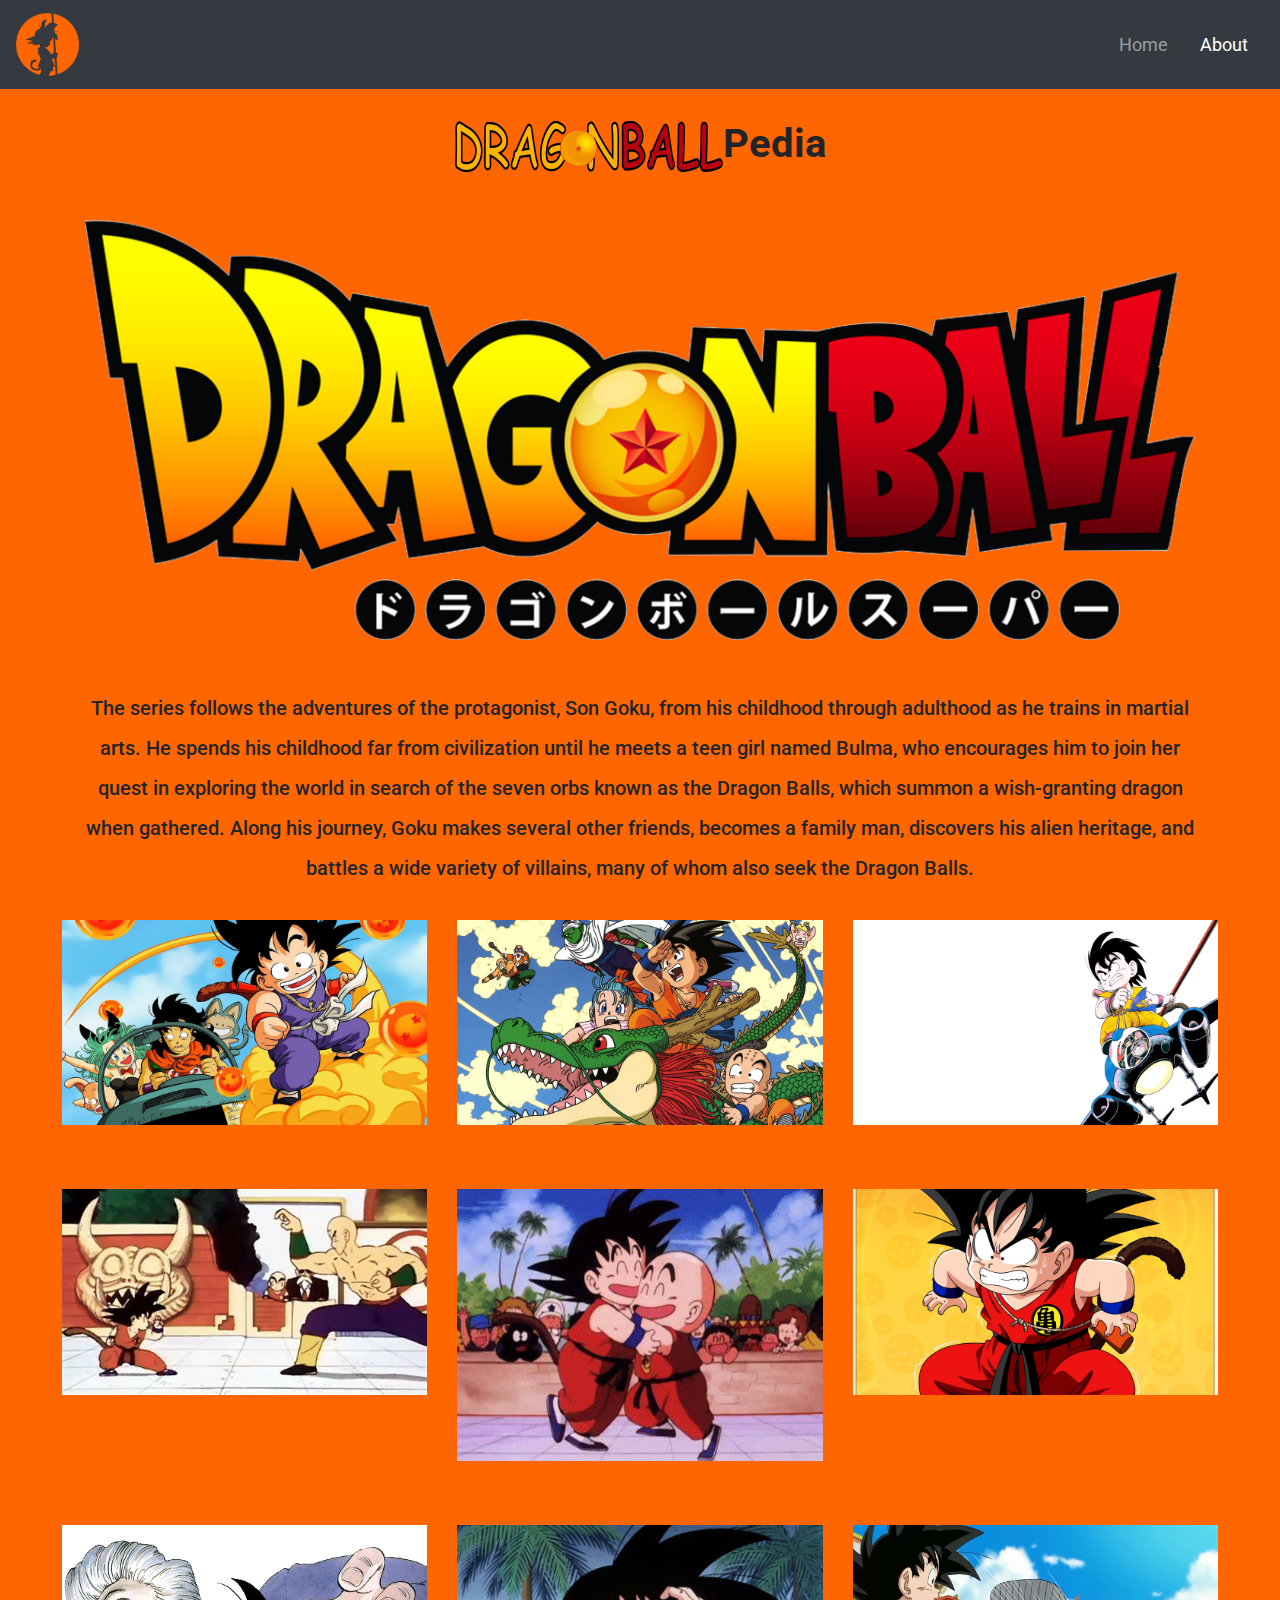
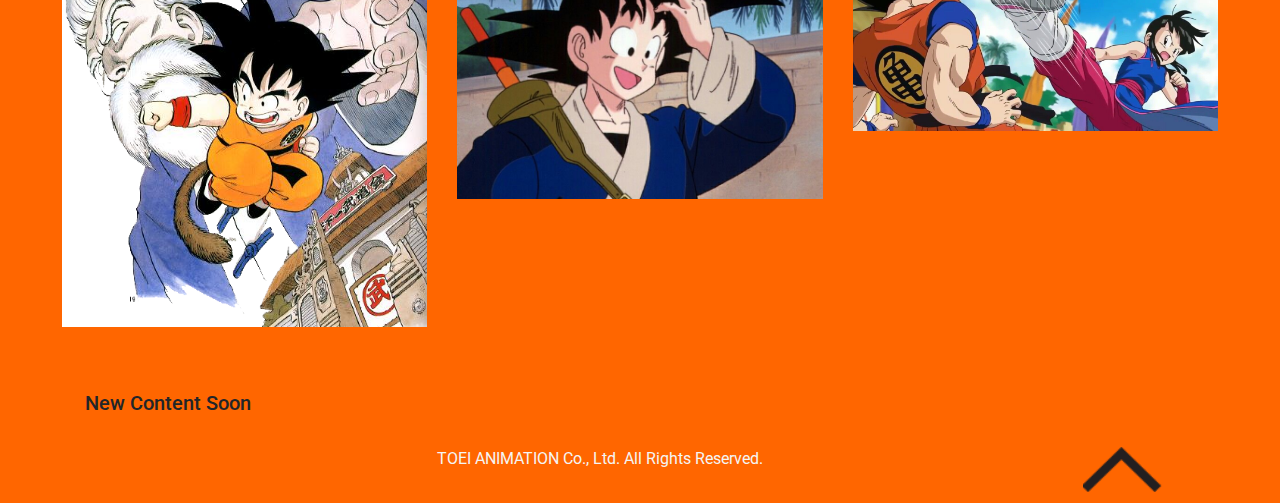
<file: db.html>
<!doctype html>
<html lang="en">

<head>
    <!-- Required meta tags -->
    <meta charset="utf-8">
    <meta name="viewport" content="width=device-width, initial-scale=1, shrink-to-fit=no">

    <!-- Bootstrap CSS -->
    <link rel="stylesheet" href="https://stackpath.bootstrapcdn.com/bootstrap/4.5.2/css/bootstrap.min.css"
        integrity="sha384-JcKb8q3iqJ61gNV9KGb8thSsNjpSL0n8PARn9HuZOnIxN0hoP+VmmDGMN5t9UJ0Z" crossorigin="anonymous">
    <link rel="stylesheet" href="main.css">
    <link href="https://fonts.googleapis.com/css2?family=Roboto&display=swap" rel="stylesheet">
    <title>DragonBall Pedia</title>
</head>

<body>
    <!-- Navigation Bar -->
    <nav class="navbar fixed-top navbar-expand-lg navbar-dark bg-dark">
        <a class="navbar-brand" href="/DragonBall/index.html"><img src="logo.png" alt="" class="logo-image"></a>
        <button class="navbar-toggler" type="button" data-toggle="collapse" data-target="#navbarSupportedContent"
            aria-controls="navbarSupportedContent" aria-expanded="false" aria-label="Toggle navigation">
            <span class="navbar-toggler-icon"></span>
        </button>

        <div class="collapse navbar-collapse" id="navbarSupportedContent">
            <ul class="navbar-nav ml-auto">
                <li class="nav-item">
                    <a class="nav-link px-3" href="/DragonBall/index.html">Home<span class="sr-only">(current)</span></a>
                </li>
                <li class="nav-item active">
                    <a class="nav-link px-3 color-nav" href="/DragonBall/about.html">About</a>
                </li>
            </ul>
        </div>
    </nav>

    <!-- Heading -->
    <div class="container-fluid">
        <div class="col-md-12 col-sm-12">
            <h1 class="heading text-center"><img src="text_dragon_ball.png" alt=""><span
                    style="font-weight: bolder;">Pedia</span></h1>
        </div>
    </div>

    <div class="container text-center my-5">
        <img src="dragon_ball.png" alt="" class="img-fluid">
    </div>
    <div class="container">
        <h5 class="text-center db-text">The series follows the adventures of the protagonist, Son Goku, from his childhood through adulthood as he
            trains in martial arts. He spends his childhood far from civilization until he meets a teen girl named
            Bulma, who encourages him to join her quest in exploring the world in search of the seven orbs known as the
            Dragon Balls, which summon a wish-granting dragon when gathered. Along his journey, Goku makes several other
            friends, becomes a family man, discovers his alien heritage, and battles a wide variety of villains, many of
            whom also seek the Dragon Balls.</h5>
    </div>
    <div class="container-fluid">
        <div class="row db">
            <div class="col-md-4 db-one">
                <img src="dragon_ball.jpg" alt="" class="img-fluid">
            </div>
            <div class="col-md-4 db-two">
                <img src="db.jpg" alt="" class="img-fluid">
            </div>
            <div class="col-md-4 db-three">
                <img src="db-pic.jpg" alt="" class="img-fluid">
            </div>
        </div>
    </div>
    <div class="container-fluid">
        <div class="row db">
            <div class="col-md-4 db-one">
                <img src="db-one.jpg" alt="" class="img-fluid">
            </div>
            <div class="col-md-4 db-two">
                <img src="db-two.jpg" alt="" class="img-fluid">
            </div>
            <div class="col-md-4 db-three">
                <img src="db-three.jpg" alt="" class="img-fluid">
            </div>
        </div>
    </div>
    <div class="container-fluid">
        <div class="row db">
            <div class="col-md-4 db-one">
                <img src="jackie-chun-goku.png" alt="" class="img-fluid">
            </div>
            <div class="col-md-4 db-two">
                <img src="young-goku.jpg" alt="" class="img-fluid">
            </div>
            <div class="col-md-4 db-three">
                <img src="youn-goku-one.jpg" alt="" class="img-fluid">
            </div>
        </div>
    </div>
    <div class="container">
        <h5>New Content Soon</h5>
    </div>


    <section>
        <div class="container text-center">
            <p>TOEI ANIMATION Co., Ltd. All Rights Reserved.<a href="#"><img class="float-right up-arrow"
                        src="up_arrow.png" alt=""></a></p>
        </div>
    </section>

    <!-- Optional JavaScript -->
    <!-- jQuery first, then Popper.js, then Bootstrap JS -->
    <script src="https://code.jquery.com/jquery-3.5.1.slim.min.js"
        integrity="sha384-DfXdz2htPH0lsSSs5nCTpuj/zy4C+OGpamoFVy38MVBnE+IbbVYUew+OrCXaRkfj"
        crossorigin="anonymous"></script>
    <script src="https://cdn.jsdelivr.net/npm/popper.js@1.16.1/dist/umd/popper.min.js"
        integrity="sha384-9/reFTGAW83EW2RDu2S0VKaIzap3H66lZH81PoYlFhbGU+6BZp6G7niu735Sk7lN"
        crossorigin="anonymous"></script>
    <script src="https://stackpath.bootstrapcdn.com/bootstrap/4.5.2/js/bootstrap.min.js"
        integrity="sha384-B4gt1jrGC7Jh4AgTPSdUtOBvfO8shuf57BaghqFfPlYxofvL8/KUEfYiJOMMV+rV"
        crossorigin="anonymous"></script>
</body>

</html>
</file>
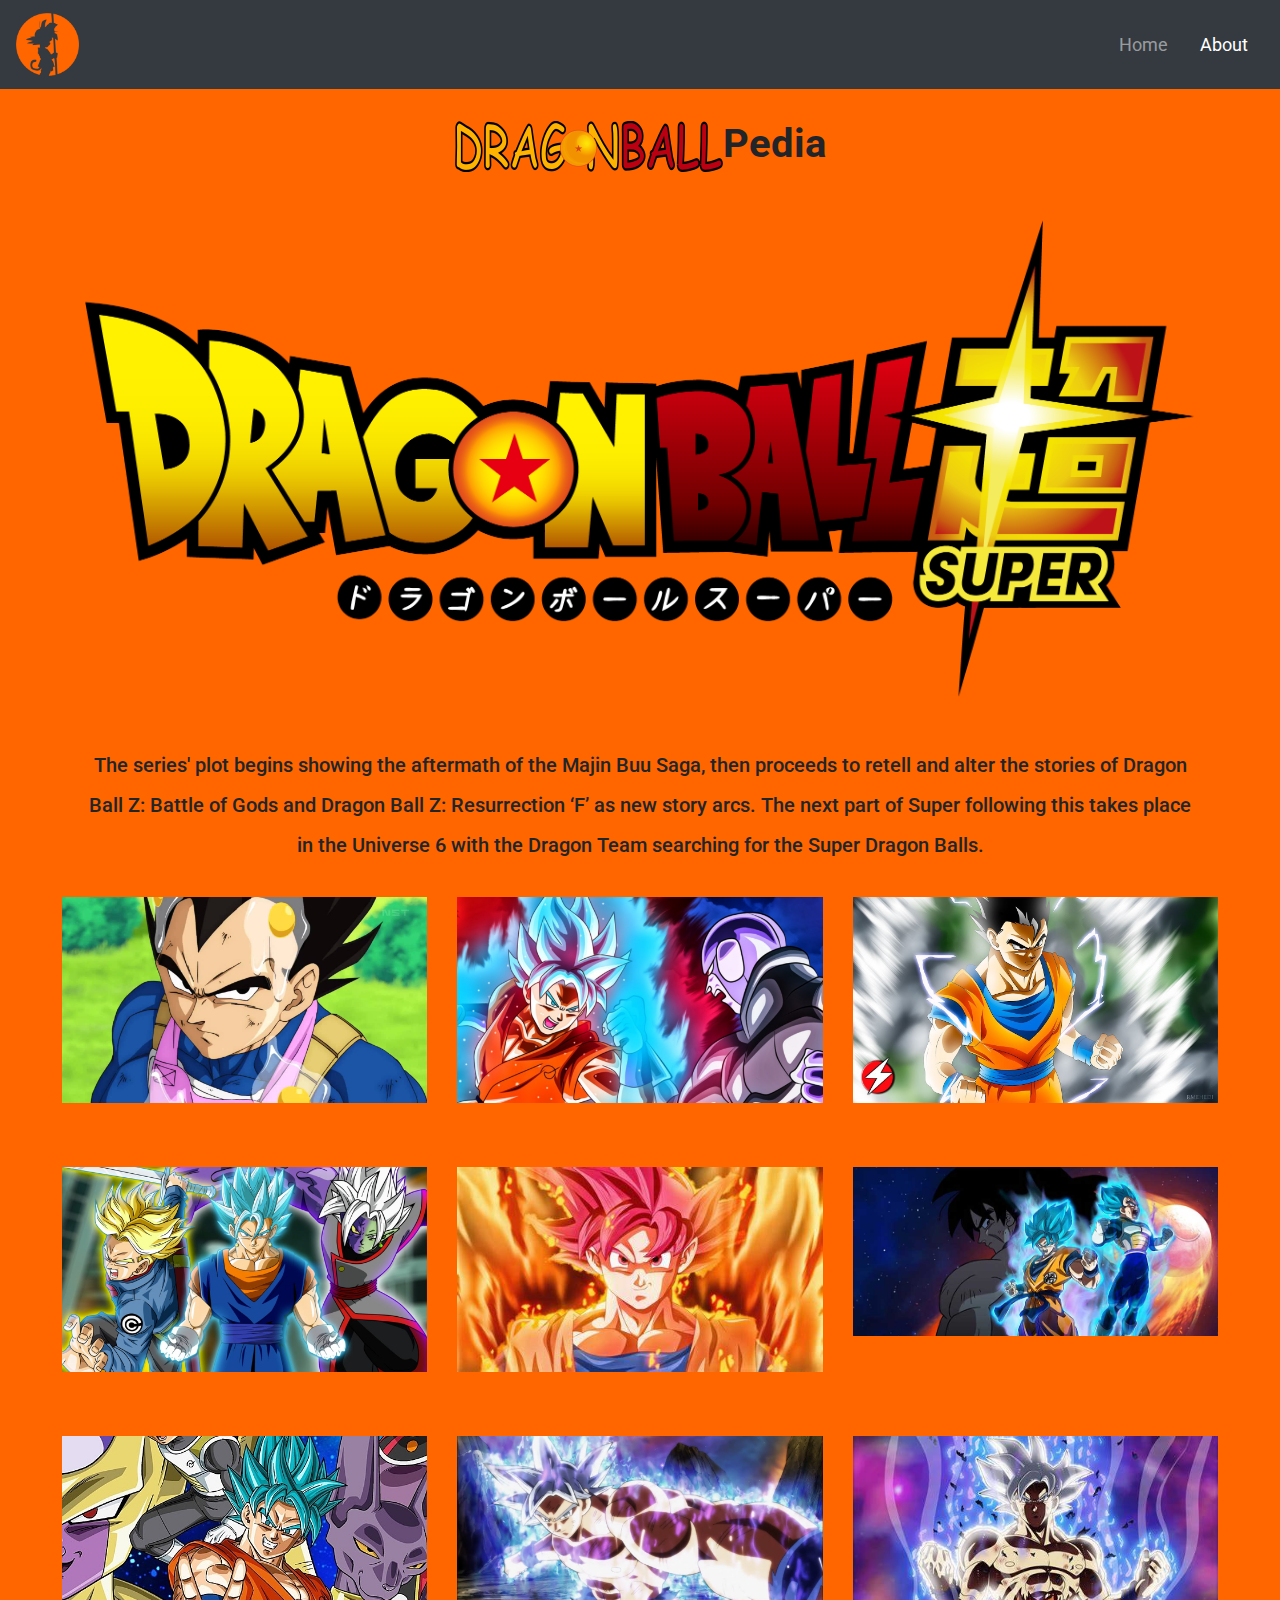
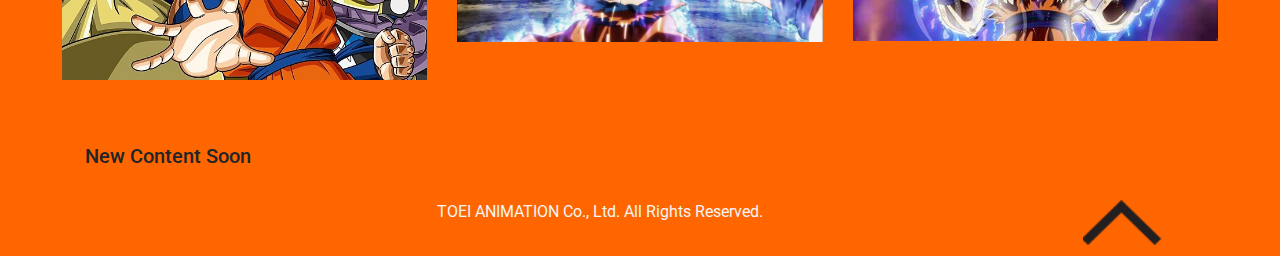
<file: dbs.html>
<!doctype html>
<html lang="en">

<head>
    <!-- Required meta tags -->
    <meta charset="utf-8">
    <meta name="viewport" content="width=device-width, initial-scale=1, shrink-to-fit=no">

    <!-- Bootstrap CSS -->
    <link rel="stylesheet" href="https://stackpath.bootstrapcdn.com/bootstrap/4.5.2/css/bootstrap.min.css"
        integrity="sha384-JcKb8q3iqJ61gNV9KGb8thSsNjpSL0n8PARn9HuZOnIxN0hoP+VmmDGMN5t9UJ0Z" crossorigin="anonymous">
    <link rel="stylesheet" href="main.css">
    <link href="https://fonts.googleapis.com/css2?family=Roboto&display=swap" rel="stylesheet">
    <title>DragonBall Pedia</title>
</head>

<body>
    <!-- Navigation Bar -->
    <nav class="navbar fixed-top navbar-expand-lg navbar-dark bg-dark">
        <a class="navbar-brand" href="/DragonBall/index.html"><img src="logo.png" alt="" class="logo-image"></a>
        <button class="navbar-toggler" type="button" data-toggle="collapse" data-target="#navbarSupportedContent"
            aria-controls="navbarSupportedContent" aria-expanded="false" aria-label="Toggle navigation">
            <span class="navbar-toggler-icon"></span>
        </button>

        <div class="collapse navbar-collapse" id="navbarSupportedContent">
            <ul class="navbar-nav ml-auto">
                <li class="nav-item">
                    <a class="nav-link px-3" href="/DragonBall/index.html">Home<span class="sr-only">(current)</span></a>
                </li>
                <li class="nav-item active">
                    <a class="nav-link px-3 color-nav" href="/DragonBall/about.html">About</a>
                </li>
            </ul>
        </div>
    </nav>

    <!-- Heading -->
    <div class="container-fluid">
        <div class="col-md-12 col-sm-12">
            <h1 class="heading text-center"><img src="text_dragon_ball.png" alt=""><span
                    style="font-weight: bolder;">Pedia</span></h1>
        </div>
    </div>

    <div class="container text-center my-5">
        <img src="dragon_ball_super.png" alt="" class="img-fluid">
    </div>
    <div class="container">
        <h5 class="text-center db-text">The series' plot begins showing the aftermath of the Majin Buu Saga, then
            proceeds to retell and alter the stories of Dragon Ball Z: Battle of Gods and Dragon Ball Z: Resurrection
            ‘F’ as new story arcs. The next part of Super following this takes place in the Universe 6 with the Dragon
            Team searching for the Super Dragon Balls.</h5>
    </div>
    <div class="container-fluid">
        <div class="row db">
            <div class="col-md-4 db-one">
                <img src="dbsuper3.jpg" alt="" class="img-fluid">
            </div>
            <div class="col-md-4 db-two">
                <img src="dbsuper1.jpg" alt="" class="img-fluid">
            </div>
            <div class="col-md-4 db-three">
                <img src="dbsupergohan.jpg" alt="" class="img-fluid">
            </div>
        </div>
    </div>
    <div class="container-fluid">
        <div class="row db">
            <div class="col-md-4 db-one">
                <img src="dbsuperzamasu.jpg" alt="" class="img-fluid">
            </div>
            <div class="col-md-4 db-two">
                <img src="dbsuperred.jpg" alt="" class="img-fluid">
            </div>
            <div class="col-md-4 db-three">
                <img src="dragon-ball-super-broly.jpg" alt="" class="img-fluid">
            </div>
        </div>
    </div>
    <div class="container-fluid">
        <div class="row db">
            <div class="col-md-4 db-one">
                <img src="db-super-big.jpg" alt="" class="img-fluid">
            </div>
            <div class="col-md-4 db-two">
                <img src="aui.jpg" alt="" class="img-fluid">
            </div>
            <div class="col-md-4 db-three">
                <img src="aui2.jpg" alt="" class="img-fluid">
            </div>
        </div>
    </div>
    <div class="container">
        <h5>New Content Soon</h5>
    </div>


    <section>
        <div class="container text-center">
            <p>TOEI ANIMATION Co., Ltd. All Rights Reserved.<a href="#"><img class="float-right up-arrow"
                        src="up_arrow.png" alt=""></a></p>
        </div>
    </section>

    <!-- Optional JavaScript -->
    <!-- jQuery first, then Popper.js, then Bootstrap JS -->
    <script src="https://code.jquery.com/jquery-3.5.1.slim.min.js"
        integrity="sha384-DfXdz2htPH0lsSSs5nCTpuj/zy4C+OGpamoFVy38MVBnE+IbbVYUew+OrCXaRkfj"
        crossorigin="anonymous"></script>
    <script src="https://cdn.jsdelivr.net/npm/popper.js@1.16.1/dist/umd/popper.min.js"
        integrity="sha384-9/reFTGAW83EW2RDu2S0VKaIzap3H66lZH81PoYlFhbGU+6BZp6G7niu735Sk7lN"
        crossorigin="anonymous"></script>
    <script src="https://stackpath.bootstrapcdn.com/bootstrap/4.5.2/js/bootstrap.min.js"
        integrity="sha384-B4gt1jrGC7Jh4AgTPSdUtOBvfO8shuf57BaghqFfPlYxofvL8/KUEfYiJOMMV+rV"
        crossorigin="anonymous"></script>
</body>

</html>
</file>
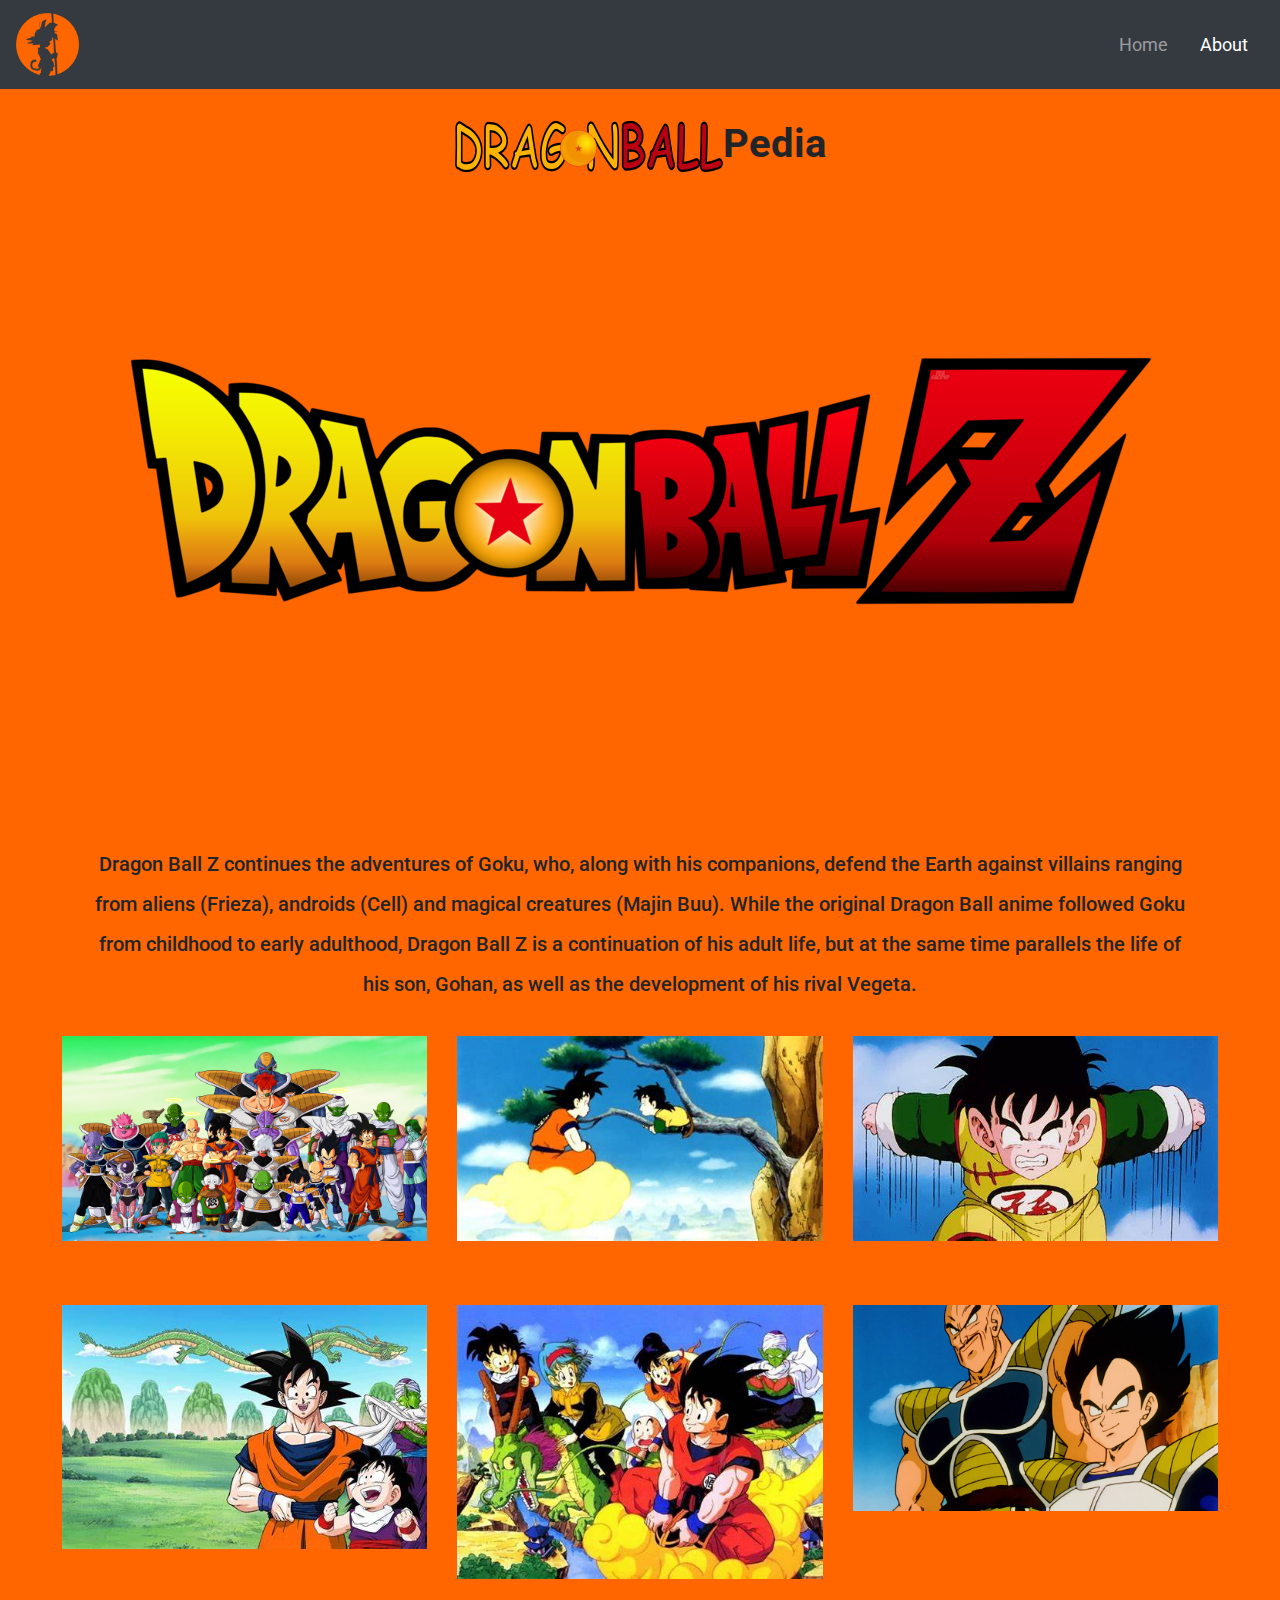
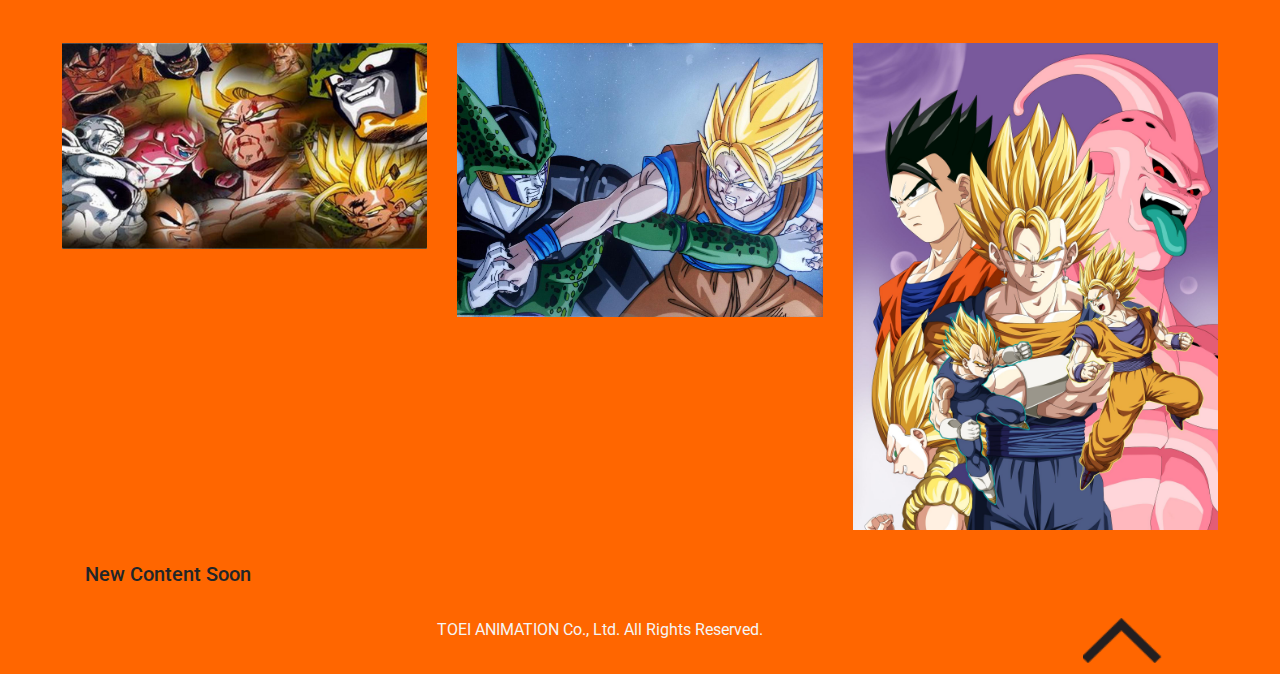
<file: dbz.html>
<!doctype html>
<html lang="en">

<head>
    <!-- Required meta tags -->
    <meta charset="utf-8">
    <meta name="viewport" content="width=device-width, initial-scale=1, shrink-to-fit=no">

    <!-- Bootstrap CSS -->
    <link rel="stylesheet" href="https://stackpath.bootstrapcdn.com/bootstrap/4.5.2/css/bootstrap.min.css"
        integrity="sha384-JcKb8q3iqJ61gNV9KGb8thSsNjpSL0n8PARn9HuZOnIxN0hoP+VmmDGMN5t9UJ0Z" crossorigin="anonymous">
    <link rel="stylesheet" href="main.css">
    <link href="https://fonts.googleapis.com/css2?family=Roboto&display=swap" rel="stylesheet">
    <title>DragonBall Pedia</title>
</head>

<body>
    <!-- Navigation Bar -->
    <nav class="navbar fixed-top navbar-expand-lg navbar-dark bg-dark">
        <a class="navbar-brand" href="/DragonBall/index.html"><img src="logo.png" alt="" class="logo-image"></a>
        <button class="navbar-toggler" type="button" data-toggle="collapse" data-target="#navbarSupportedContent"
            aria-controls="navbarSupportedContent" aria-expanded="false" aria-label="Toggle navigation">
            <span class="navbar-toggler-icon"></span>
        </button>

        <div class="collapse navbar-collapse" id="navbarSupportedContent">
            <ul class="navbar-nav ml-auto">
                <li class="nav-item">
                    <a class="nav-link px-3" href="/DragonBall/index.html">Home<span class="sr-only">(current)</span></a>
                </li>
                <li class="nav-item active">
                    <a class="nav-link px-3 color-nav" href="/DragonBall/about.html">About</a>
                </li>
            </ul>
        </div>
    </nav>

    <!-- Heading -->
    <div class="container-fluid">
        <div class="col-md-12 col-sm-12">
            <h1 class="heading text-center"><img src="text_dragon_ball.png" alt=""><span
                    style="font-weight: bolder;">Pedia</span></h1>
        </div>
    </div>

    <div class="container text-center my-5">
        <img src="dragon_ball_z.png" alt="" class="img-fluid">
    </div>
    <div class="container">
        <h5 class="text-center db-text">Dragon Ball Z continues the adventures of Goku, who, along with his companions,
            defend the Earth against villains ranging from aliens (Frieza), androids (Cell) and magical creatures (Majin
            Buu). While the original Dragon Ball anime followed Goku from childhood to early adulthood, Dragon Ball Z is
            a continuation of his adult life, but at the same time parallels the life of his son, Gohan, as well as the
            development of his rival Vegeta.</h5>
    </div>
    <div class="container-fluid">
        <div class="row db">
            <div class="col-md-4 db-one">
                <img src="dragon_ball_Z.jpg" alt="" class="img-fluid">
            </div>
            <div class="col-md-4 db-two">
                <img src="dbzsone.jpg" alt="" class="img-fluid">
            </div>
            <div class="col-md-4 db-three">
                <img src="dbzstwo.jpg" alt="" class="img-fluid">
            </div>
        </div>
    </div>
    <div class="container-fluid">
        <div class="row db">
            <div class="col-md-4 db-one">
                <img src="bdzs10ne.jpg" alt="" class="img-fluid">
            </div>
            <div class="col-md-4 db-two">
                <img src="dbz-two.jpg" alt="" class="img-fluid">
            </div>
            <div class="col-md-4 db-three">
                <img src="dbzs1.jpg" alt="" class="img-fluid">
            </div>
        </div>
    </div>
    <div class="container-fluid">
        <div class="row db">
            <div class="col-md-4 db-one">
                <img src="dbz_one.jpg" alt="" class="img-fluid">
            </div>
            <div class="col-md-4 db-two">
                <img src="cell_vs_goku.jpg" alt="" class="img-fluid">
            </div>
            <div class="col-md-4 db-three">
                <img src="boo and goku.jpg" alt="" class="img-fluid">
            </div>
        </div>
    </div>
    <div class="container">
        <h5>New Content Soon</h5>
    </div>


    <section>
        <div class="container text-center">
            <p>TOEI ANIMATION Co., Ltd. All Rights Reserved.<a href="#"><img class="float-right up-arrow"
                        src="up_arrow.png" alt=""></a></p>
        </div>
    </section>

    <!-- Optional JavaScript -->
    <!-- jQuery first, then Popper.js, then Bootstrap JS -->
    <script src="https://code.jquery.com/jquery-3.5.1.slim.min.js"
        integrity="sha384-DfXdz2htPH0lsSSs5nCTpuj/zy4C+OGpamoFVy38MVBnE+IbbVYUew+OrCXaRkfj"
        crossorigin="anonymous"></script>
    <script src="https://cdn.jsdelivr.net/npm/popper.js@1.16.1/dist/umd/popper.min.js"
        integrity="sha384-9/reFTGAW83EW2RDu2S0VKaIzap3H66lZH81PoYlFhbGU+6BZp6G7niu735Sk7lN"
        crossorigin="anonymous"></script>
    <script src="https://stackpath.bootstrapcdn.com/bootstrap/4.5.2/js/bootstrap.min.js"
        integrity="sha384-B4gt1jrGC7Jh4AgTPSdUtOBvfO8shuf57BaghqFfPlYxofvL8/KUEfYiJOMMV+rV"
        crossorigin="anonymous"></script>
</body>

</html>
</file>
<file: main.css>
body
{
    padding: 0;
    margin: 0;
    background-color: #ff6600ff ;
    font-family: 'Roboto', sans-serif;
}

h4{
    text-transform: uppercase;
}

.logo-image{
    height: 7vh;
}
.nav-link{
    font-size: large;
}
.nav-link:hover
{
    color:#ff6600ff !important;    
    transition: 0.5s;
}


.heading{
    margin-top: 3em;
    text-align: center;
}


.single-ball{
    margin-top: 3em;
    display: flex;
    justify-content: center;
}

.single-ball-text{
    margin-top: 2em;
    text-align: center;
}
.single-ball-text-two{
    text-align: center;
}
.scroll{
    margin-top: 2em;
    height: 8vh;
    animation: move 1s infinite alternate;
}
.scroll-two{
    margin-top: -16em;
    height: 8vh;
    animation: move 1s infinite alternate;
}

@keyframes move{
    from{
        transform: translateY(0px);
    }
    to{
        transform: translateY(20px);
    }
}

.one{
    height: 20vh;
    animation: move 3s infinite alternate-reverse;
}
.two{
    height: 20vh;
    margin-top: 2em;
    animation: move 3s infinite alternate;
}
.three{
    height: 20vh;
    animation: move 3s infinite alternate-reverse;
}
.four{
    height: 20vh;
    margin-top: 2em;
    animation: move 3s infinite alternate;
}
.five{
    height: 20vh;
    animation: move 3s infinite alternate-reverse;
}
.six{
    height: 20vh;
    margin-top: 2em;
    animation: move 3s infinite alternate;
}
.seven{
    height: 20vh;
    animation: move 3s infinite alternate-reverse;
}

@media screen and (max-width: 768px){
    h4{
        font-size: medium;
    }
    .single-ball-text-two{
        text-align: center;
    }
    .one{
        height: 8vh;
    }
    .two{
        height: 8vh;
        margin-top: 2em;
    }
    .three{
        height: 8vh;
    }
    .four{
        height: 8vh;
        margin-top: 2em;
    }
    .five{
        height: 8vh;
    }
    .six{
        height: 8vh;
        margin-top: 2em;
    }
    .seven{
        height: 8vh;
    }
    .logo-names{
        margin-right: 1em;
        /* display: flex;
        flex-direction: column;
        align-items: center; */
    }
    .shinron-image{
        margin-top: 2em;
        width: 100%;
    }
    .drgaon-balls-together-text{
        text-align: center;
    }
    .drgaon-balls-together-text-two{
        text-align: center;
    }
    .dragon-ball{
        width: 100%;
    }
    .button-select-one{
        margin-top: 1em;
    }
    .button-select-three{
        margin-top: -1em;
    }
}

@media screen and (min-width: 375px){
    .shinron-text{
        text-align: center;
    }
}
@media screen and (min-width: 320px){
    .shinron-text{
        text-align: center;
    }
}


.drgaon-balls-together{
    margin-top: 13em;
    display: flex;
    justify-content: center;
}
.drgaon-balls-together-text{
    margin-top: 2em;
    display: flex;
    justify-content: center;
}
.drgaon-balls-together-text-two{
    display: flex;
    justify-content: center;
}

.drgaon-balls-together-img{
    height: 50vh;
    animation: grow 3s infinite;
    filter: drop-shadow(0px 50px 50px white);
}

@keyframes grow{
    0%{
        transform: scale(0.9);
    }
    70%{
        transform: scale(1);
    }
    100%{
        transform: scale(0.9);
    }
}

.shinron-body{
    background-color: black;
}
.shinron-image-container{
    margin-top: 2em;
    display: flex;
    justify-content: center;
}
.shinron-image{
    margin-top: 2em;
    height: 80vh;
    animation: move 3s infinite alternate;
}
.shinron-text{
    color: whitesmoke;
    display: flex;
    justify-content: center;
}
.shinron-text-two{
    color: whitesmoke;
    display: flex;
    justify-content: center;
}

p{
    color: whitesmoke;
    margin: 2em;
}
.logo-names{
    margin-left: 1em;
    display: flex;
    justify-content: center;

}
.logo-name{
    margin-bottom: 2em;
    margin-top: 2em;
    height: 13vh;
}
.dragon-ball{
    height: 25vh;
}
.logo-name-z{
    height: 24vh;
}
.logo-name-super{
    margin-bottom: 2em;
    margin-top: 1em;
    height: 16vh;
}
.button-select{
    margin-bottom: 1em;
    color: yellow;
    background-color: #ff6600ff;
}

.up-arrow{
    height: 5vh;
}

.about-body{
    margin-top: 3em;
    margin-left: 2em;
    margin-right: 2em;
    line-height: 2em;
}
a{
    text-decoration: none;
    color: yellow;
}
a:hover{
    text-decoration: none;
    color: yellow;
}

.db-text{
    line-height: 2em;
}

.db{
    margin: 2em;
}
.db-one{
    margin-bottom: 2em;
}
.db-two{
    margin-bottom: 2em;
}
</file>
